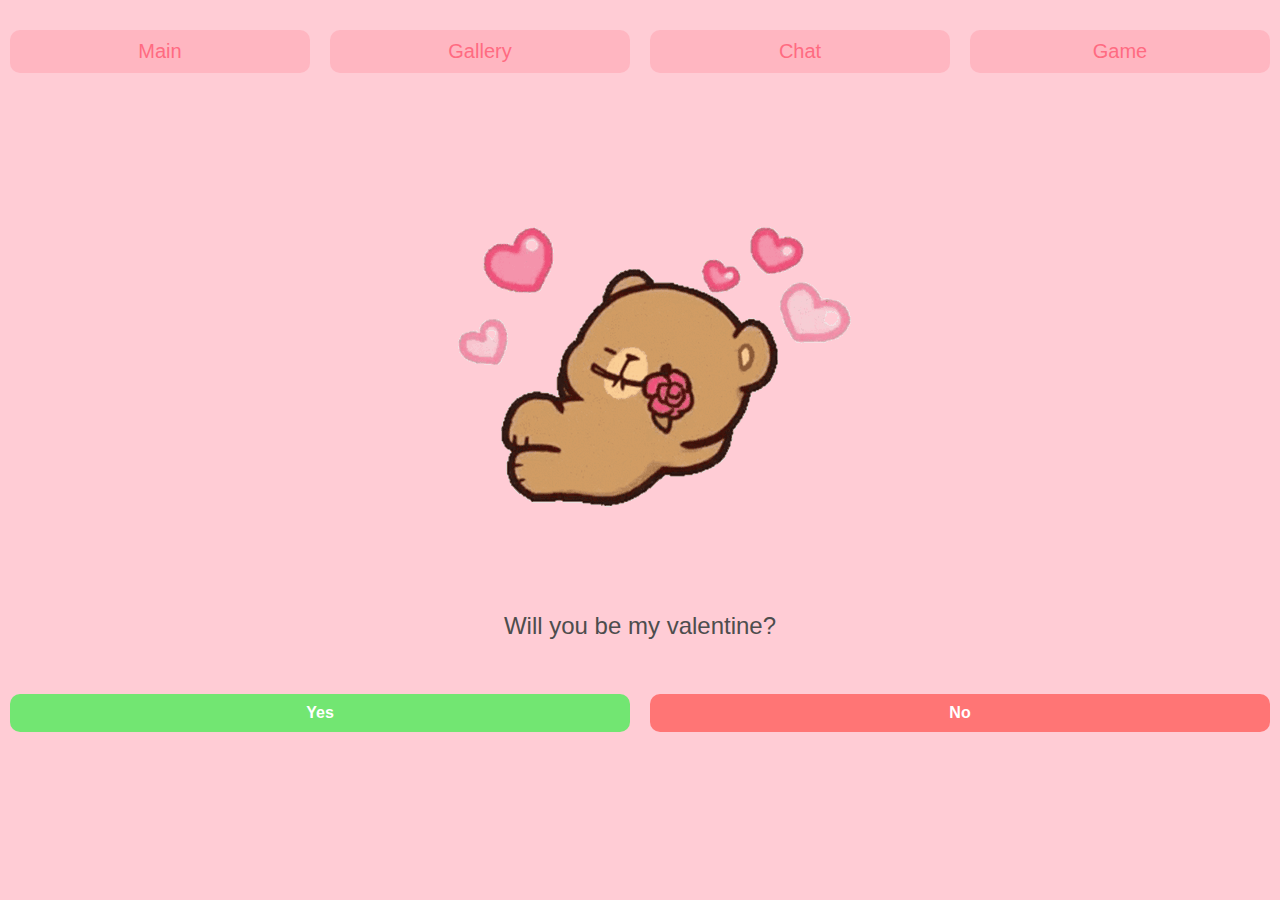
<file: index.html>
<!DOCTYPE html>
<html lang="en">

<head>
    <meta charset="UTF-8">
    <meta name="viewport" content="width=device-width, initial-scale=1.0">
    <title>Valentine's Day</title>
    <link rel="stylesheet" href="styles.css"> <!-- Include the common stylesheet -->
    <!-- Link to Google Font - Quicksand -->
    <link href="https://fonts.googleapis.com/css2?family=Quicksand:wght@500&display=swap" rel="stylesheet">
</head>

<body>

    <div class="tabs-container">
        <a href="#main" class="tab main-tab" onclick="handleTabClick(this)">Main</a>
        <a href="gallery.html" class="tab" onclick="handleTabClick(this)">Gallery</a>
        <a href="calendar.html" class="tab" onclick="handleTabClick(this)">Chat</a>
        <a href="#game" class="tab" onclick="handleTabClick(this)">Game</a>
    </div>

    <div id="messageContainer">
        <div id="message">
            <img src="bear.gif" alt="Cute Bear GIF" />
            <p>Will you be my valentine?</p>
        </div>
    </div>

    <div id="buttonContainer">
        <button id="yesBtn" onclick="redirectToYes()">Yes</button>
        <button id="noBtn" onclick="handleNoClick()">No</button>
    </div>

    <script src="script.js"></script>
</body>

</html>
</file>
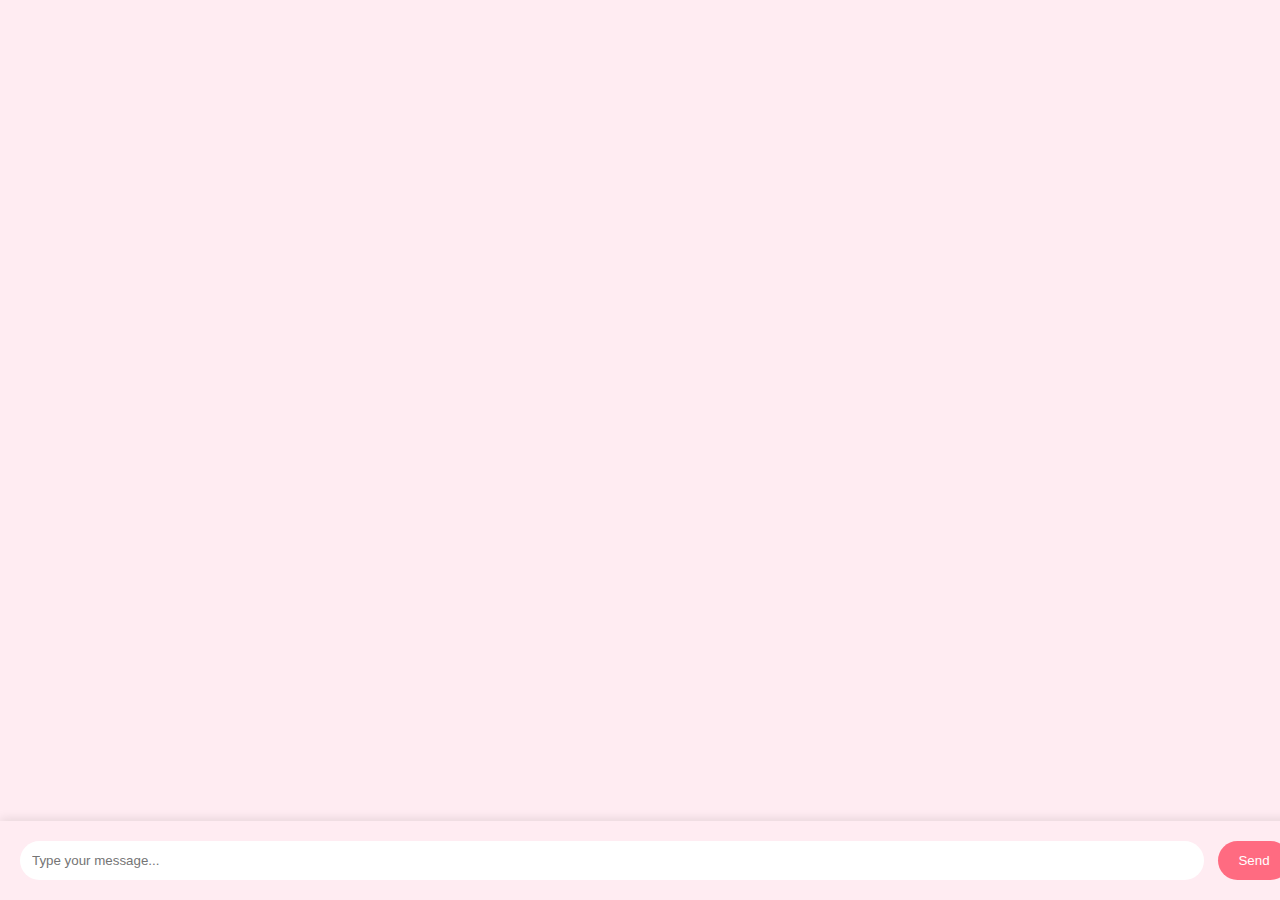
<file: calendar.html>
<!DOCTYPE html>
<html lang="en">
<head>
    <meta charset="UTF-8">
    <meta name="viewport" content="width=device-width, initial-scale=1.0, maximum-scale=1.0, user-scalable=no">
    <title>Chat with Daddy🥰</title>
    <link rel="stylesheet" href="calendar.css">
</head>

<body>
    <div class="chat-container" id="chat-container">
        <div class="chat" id="chat"></div>
        <div class="input-container">
            <input type="text" id="messageInput" placeholder="Type your message...">
            <button onclick="sendMessage()">Send</button>
        </div>
    </div>

    <script src="calendar.js"></script>
</body>
</html>
</file>
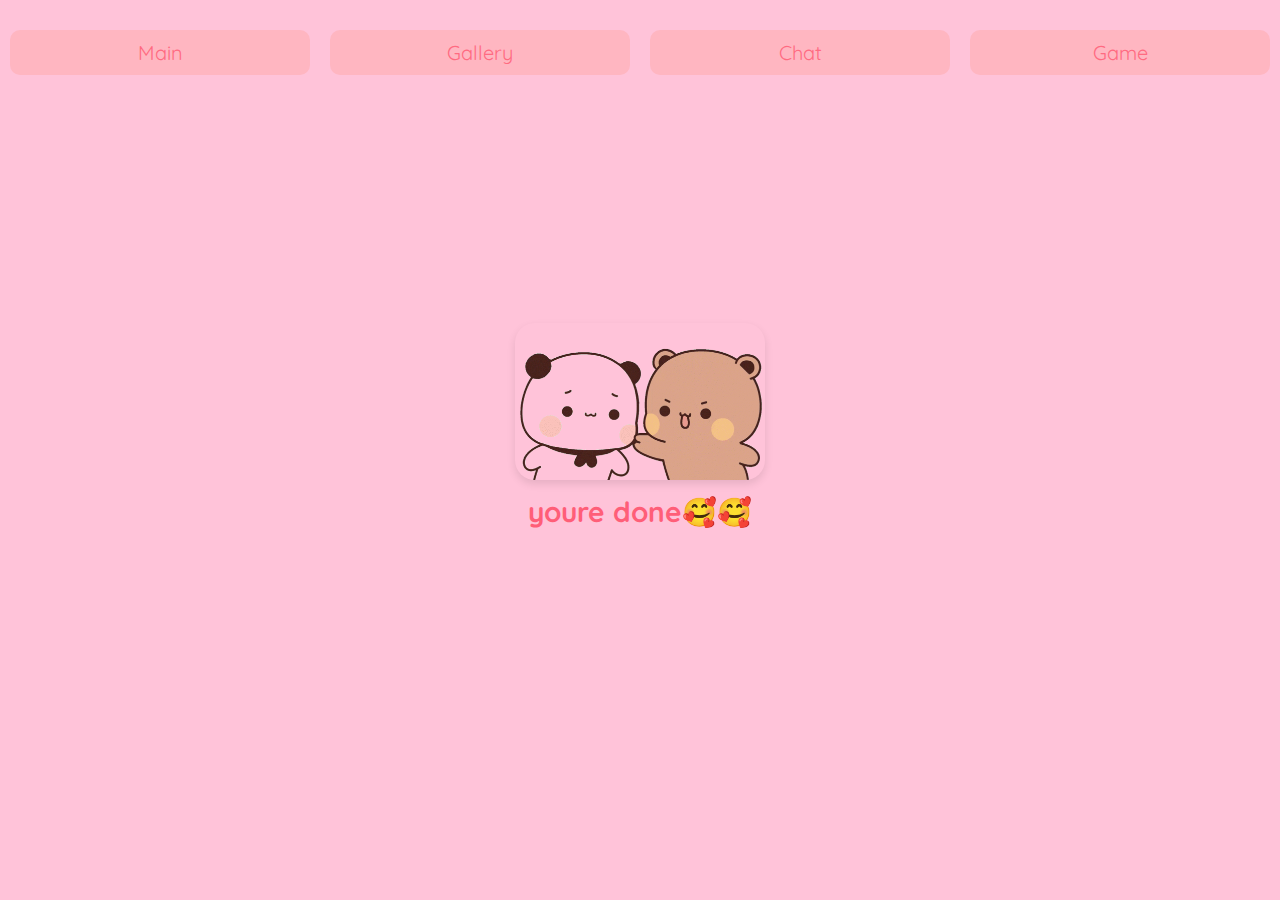
<file: no.html>
<!DOCTYPE html>
<html lang="en">
<head>
    <meta charset="UTF-8">
    <meta name="viewport" content="width=device-width, initial-scale=1.0, maximum-scale=1.0, user-scalable=no">

    <title>No Page</title>
    <style>
        body {
            display: flex;
            align-items: center;
            justify-content: center;
            flex-direction: column;
            height: 100vh;
            margin: 0;
            background-color: #ffc3d9; /* Light pink background */
            font-family: 'Quicksand', sans-serif; /* Cute font - You can replace with a Google Font of your choice */
            overflow-x: hidden; /* Prevent horizontal scrolling */
        }
        .tabs-container {
            display: flex;
            justify-content: space-around;
            width: 100%;
            padding: 20px 0; /* Add some padding at the top for better spacing */
            position: absolute; /* Position absolute to move it to the top */
            top: 0; /* Align with the top of the viewport */
        }
        .tab {
            flex: 1;
            display: flex;
            align-items: center;
            justify-content: center;
            padding: 10px;
            margin: 10px;
            cursor: pointer;
            border-radius: 10px;
            font-size: 20px; /* Adjusted font size */
            background-color: #ffb6c1; /* Light pink tab background */
            color: #ff6b81; /* Pink tab text */
            text-decoration: none; /* Remove underline */
            transition: background-color 0.3s ease, color 0.3s ease;
        }
        .tab:hover,
        .active-tab {
            background-color: #ff99aa; /* Lighter pink on hover or active */
            color: #ff4d58; /* Red text on hover or active */
            text-decoration: none; /* Remove underline on hover or active */
        }
        #messageContainer {
            text-align: center;
            margin-bottom: 20px;
            width: 80%; /* Adjust the width as needed */
            max-width: 400px; /* Set a maximum width */
        }
        #message img {
            width: 100%;
            max-width: 100%; /* Set a maximum width relative to the parent container */
            height: auto;
            max-height: 300px; /* Adjust the max-height as needed */
            border-radius: 20px; /* Rounded corners for the image */
            box-shadow: 0 4px 8px rgba(0, 0, 0, 0.1); /* Soft box shadow */
            margin: 0 auto; /* Center the image horizontally */
        }
        p {
            font-size: 28px; /* Increase the font size */
            color: #ff5e78; /* Cute pink text color */
            margin-top: 10px;
            font-weight: bold; /* Make the text bold */
        }
        
        @media only screen and (max-width: 375px) {
    .tab {
        font-size: 14px; /* Adjust the font size for smaller screens */
        padding: 8px; /* Adjust the padding for smaller screens */
    }
}

    </style>
    <!-- Link to Google Font - Quicksand -->
    <link href="https://fonts.googleapis.com/css2?family=Quicksand:wght@500&display=swap" rel="stylesheet">
</head>
<body>

<div class="tabs-container">
    <a href="index.html" class="tab main-tab" onclick="handleTabClick(this)">Main</a>
    <a href="Gallery.html" class="tab" onclick="handleTabClick(this)">Gallery</a>
    <a href="calendar.html" class="tab" onclick="handleTabClick(this)">Chat</a>
    <a href="game.html" class="tab settings-button" onclick="handleTabClick(this)">Game</a>
</div>

<div id="messageContainer">
    <img src="no.gif" alt="Yes GIF" style="width: 250px; max-width: 100%; height: auto; max-height: 250px; border-radius: 20px; box-shadow: 0 4px 8px rgba(0, 0, 0, 0.1); margin-left: 0;" />
    <p>youre done🥰🥰</p>
</div>

<script>
    function handleTabClick(tab) {
        const tabs = document.querySelectorAll('.tab');
        tabs.forEach(function (tab) {
            tab.classList.remove('active-tab');
        });
        tab.classList.add('active-tab');
        setTimeout(() => {
            window.location.href = tab.getAttribute('href');
        }, 100);
    }
</script>

</body>
</html>
</file>
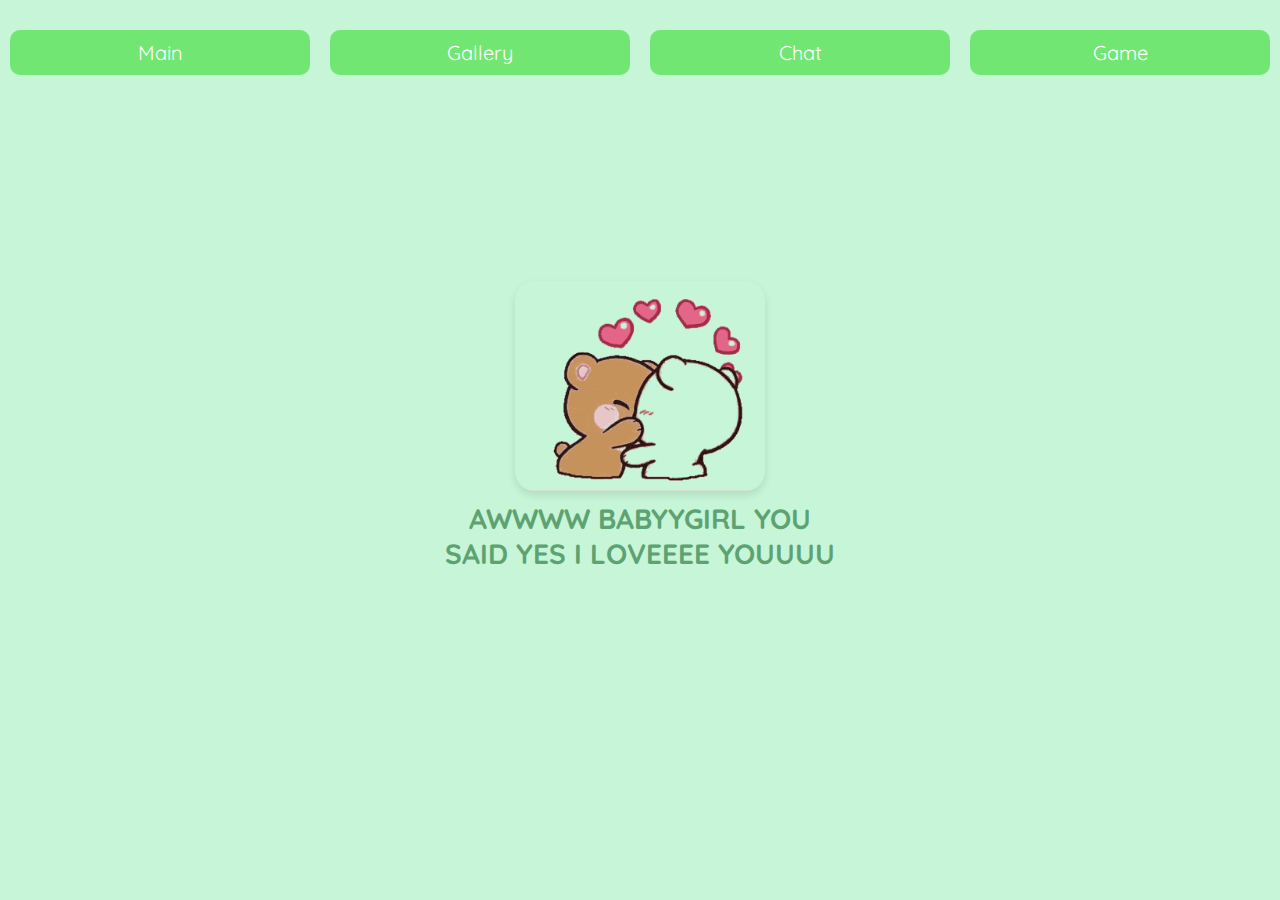
<file: yes.html>
<!DOCTYPE html>
<html lang="en">
<head>
    <meta charset="UTF-8">
    <meta name="viewport" content="width=device-width, initial-scale=1.0, maximum-scale=1.0, user-scalable=no">
    <title>Yes Page</title>
    <style>
        body {
            display: flex;
            align-items: center;
            justify-content: center;
            flex-direction: column;
            height: 100vh;
            margin: 0;
            background-color: #c6f5d7; /* Light green background */
            font-family: 'Quicksand', sans-serif; /* Cute font - You can replace with a Google Font of your choice */
            overflow-x: hidden; /* Prevent horizontal scrolling */
        }
        .tabs-container {
            display: flex;
            justify-content: space-around;
            width: 100%;
            padding: 20px 0; /* Add some padding at the top for better spacing */
            position: absolute; /* Position absolute to move it to the top */
            top: 0; /* Align with the top of the viewport */
        }
        .tab {
            flex: 1;
            display: flex;
            align-items: center;
            justify-content: center;
            padding: 10px;
            margin: 10px;
            cursor: pointer;
            border-radius: 10px;
            font-size: 20px; /* Adjusted font size */
            background-color: #72e672; /* Light green tab background */
            color: #fff; /* White tab text */
            text-decoration: none; /* Remove underline */
            transition: background-color 0.3s ease, color 0.3s ease;
        }
        .tab:hover,
        .active-tab {
            background-color: #5da271; /* Darker green on hover or active */
            color: #fff; /* White text on hover or active */
            text-decoration: none; /* Remove underline on hover or active */
        }
       #messageContainer {
    display: flex;
    flex-direction: column;
    align-items: center;
    justify-content: center;
    text-align: center;
    margin-bottom: 20px;
    width: 80%; /* Adjust the width as needed */
    max-width: 400px; /* Set a maximum width */
}

#message img {
    width: 20px; /* Set an exact pixel width for the image */
    max-width: 100%; /* Set a maximum width relative to the parent container */
    height: auto;
    max-height: 150px; /* Adjust the max-height as needed */
    border-radius: 20px; /* Rounded corners for the image */
    box-shadow: 0 4px 8px rgba(0, 0, 0, 0.1); /* Soft box shadow */
    margin-left: 0; /* Reset the left margin */
}


        p {
            font-size: 28px; /* Increase the font size */
            color: #5da271; /* Cute green text color */
            margin-top: 10px;
            font-weight: bold; /* Make the text bold */
        }
        @media only screen and (max-width: 375px) {
    .tab {
        font-size: 14px; /* Adjust the font size for smaller screens */
        padding: 8px; /* Adjust the padding for smaller screens */
    }
}

    </style>
    <!-- Link to Google Font - Quicksand -->
    <link href="https://fonts.googleapis.com/css2?family=Quicksand:wght@500&display=swap" rel="stylesheet">
</head>
<body>

<div class="tabs-container">
    <a href="index.html" class="tab main-tab" onclick="handleTabClick(this)">Main</a>
    <a href="Gallery.html" class="tab" onclick="handleTabClick(this)">Gallery</a>
    <a href="calendar.html" class="tab" onclick="handleTabClick(this)">Chat</a>
    <a href="game.html" class="tab settings-button" onclick="handleTabClick(this)">Game</a>
</div>

<!-- Inside the body tag -->
<!-- Inside the body tag -->
<div id="messageContainer">
    <img src="yes.gif" alt="Yes GIF" style="width: 250px; max-width: 100%; height: auto; max-height: 250px; border-radius: 20px; box-shadow: 0 4px 8px rgba(0, 0, 0, 0.1); margin-left: 0;" />
    <p>AWWWW BABYYGIRL YOU SAID YES I LOVEEEE YOUUUU </p>
</div>



<script>
    function handleTabClick(tab) {
        const tabs = document.querySelectorAll('.tab');
        tabs.forEach(function (tab) {
            tab.classList.remove('active-tab');
        });
        tab.classList.add('active-tab');
        setTimeout(() => {
            window.location.href = tab.getAttribute('href');
        }, 100);
    }
</script>

</body>
</html>
</file>
<file: styles.css>
body {
    display: flex;
    align-items: center;
    justify-content: center;
    flex-direction: column;
    height: 100vh;
    margin: 0;
    background-color: #ffccd5; /* Light pink background */
    font-family: 'Comic Sans MS', cursive, sans-serif; /* Cute font */
}

.tabs-container {
    display: flex;
    justify-content: space-around;
    width: 100%;
    padding: 20px 0;
    position: absolute;
    top: 0;
}

.tab {
    flex: 1;
    display: flex;
    align-items: center;
    justify-content: center;
    padding: 10px;
    margin: 10px;
    cursor: pointer;
    border-radius: 10px;
    font-size: 20px;
    background-color: #ffb6c1;
    color: #ff6b81;
    text-decoration: none;
    transition: background-color 0.3s ease, color 0.3s ease;
}

.tab:hover,
.active-tab {
    background-color: #ff99aa;
    color: #ff4d58;
    text-decoration: none;
}

#messageContainer {
    text-align: center;
    margin: 20px 0;
    width: 80%;
    max-width: 600px;
    font-size: clamp(20px, 5vw, 24px);
}

#message img {
    max-width: 100%;
    height: auto;
    border-radius: 10px; /* Rounded corners for the image */
}

#buttonContainer {
    display: flex;
    justify-content: space-around;
    width: 100%;
}

p {
    font-size: 24px;
    color: #4d4d4d;
}

button {
    flex: 1;
    padding: 10px;
    margin: 10px;
    cursor: pointer;
    border-radius: 10px;
    font-size: 16px;
    font-weight: bold;
    border: none;
    width: 45%;
}

#yesBtn {
    background-color: #72e672;
    color: #fff;
}

#noBtn {
    background-color: #ff7575;
    color: #fff;
}
</file>
<file: calendar.css>
body {
    font-family: 'Arial', sans-serif;
    background-color: #ffecf2; /* Pinkish background color */
    margin: 0;
    padding: 0;
    position: relative; /* Ensure positioning context for absolute positioning */
    min-height: 100vh; /* Ensure the page fills the viewport height */
    overflow-x: hidden; /* Disable horizontal scrolling */
}

.chat-container {
    width: 100%;
    height: calc(100vh - 120px); /* Adjust the height to leave space for input container */
    background-color: #ffecf2; /* Match the background color */
    border-radius: 0; /* Remove border radius */
    box-shadow: none !important; /* Remove box shadow */
    border: none !important; /* Remove border */
    margin: 0; /* Remove any potential margins */
    padding: 0; /* Remove any potential padding */
    overflow: hidden;
}


.input-container {
    position: absolute;
    bottom: 0;
    left: 0;
    width: 100%;
    padding: 20px;
    background-color: #ffecf2; /* Match the background color */
    box-shadow: 0 -2px 10px rgba(0, 0, 0, 0.1); /* Add shadow to separate from chat container */
}

.input-container input[type="text"] {
    width: calc(100% - 120px); /* Adjust input width to leave space for button */
    padding: 12px;
    border: none;
    border-radius: 20px;
    margin-right: 10px;
    outline: none;
}

.input-container button {
    padding: 12px 20px;
    background-color: #ff6b81;
    color: #fff;
    border: none;
    border-radius: 20px;
    cursor: pointer;
    outline: none;
}

.input-container button:hover {
    background-color: #ff4d58;
}

.message {
    margin-bottom: 10px;
    padding: 10px;
    border-radius: 20px;
}

.sender {
    font-weight: bold;
    margin-right: 5px;
}

.sender.daddy {
    color: #007bff;
}

.sender.babygirl {
    color: #ff6b81;
}

@media only screen and (max-width: 600px) {
    .chat-container {
        height: calc(100vh - 140px); /* Adjust height for smaller screens */
    }
    
    .input-container {
        padding: 15px; /* Adjust padding for smaller screens */
    }
    
    input[type="text"] {
        padding: 8px; /* Adjust input padding for smaller screens */
    }
    
    button {
        padding: 8px 15px; /* Adjust button padding for smaller screens */
    }
}
</file>
